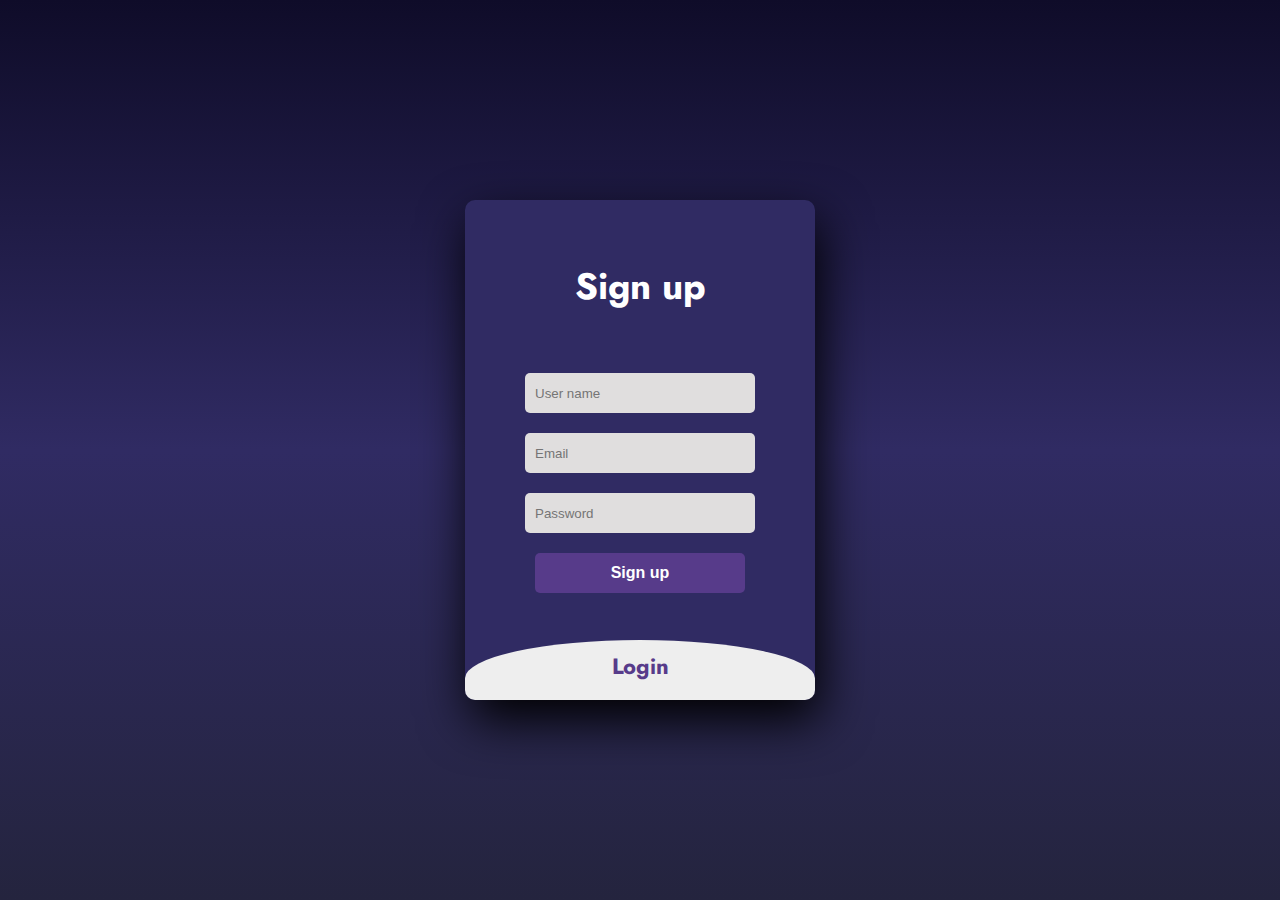
<file: index.html>
<!DOCTYPE html>
<html>
<head>
	<title>Slide Navbar</title>
	<link rel="stylesheet" type="text/css" href="index.css">
<link href="https://fonts.googleapis.com/css2?family=Jost:wght@500&display=swap" rel="stylesheet">
</head>
<body>
	<div class="main">  	
		<input type="checkbox" id="chk" aria-hidden="true">

			<div class="signup">
				<form id="signUpForm" method="post">
					<label for="chk" aria-hidden="true">Sign up</label>
					<input id="username" type="text" name="txt" minlength="4" maxlength="20" placeholder="User name" required="">
					<input id="signUpEmail" type="email" name="signUpEmail" placeholder="Email" required="">
					<input id="signUpPassword" type="password" name="signUpPassword" placeholder="Password" required="">
					<button type="submit">Sign up</button>
				</form>
			</div>

			<div class="login">
				<form id="loginForm" method="post">
					<label for="chk" aria-hidden="true">Login</label>
					<input id="loginEmail" type="email" name="email" placeholder="Email" required="">
					<input id="loginPassword" type="password" minlength="6" maxlength="18" name="password" placeholder="Password" required="">
					<button type="submit" id="loginButton">Login</button>
				</form>
			</div>
	</div>
</body>
<script src="jquery-3.6.3.min.js"></script>
<script src="index.js"></script>
</html>
</file>
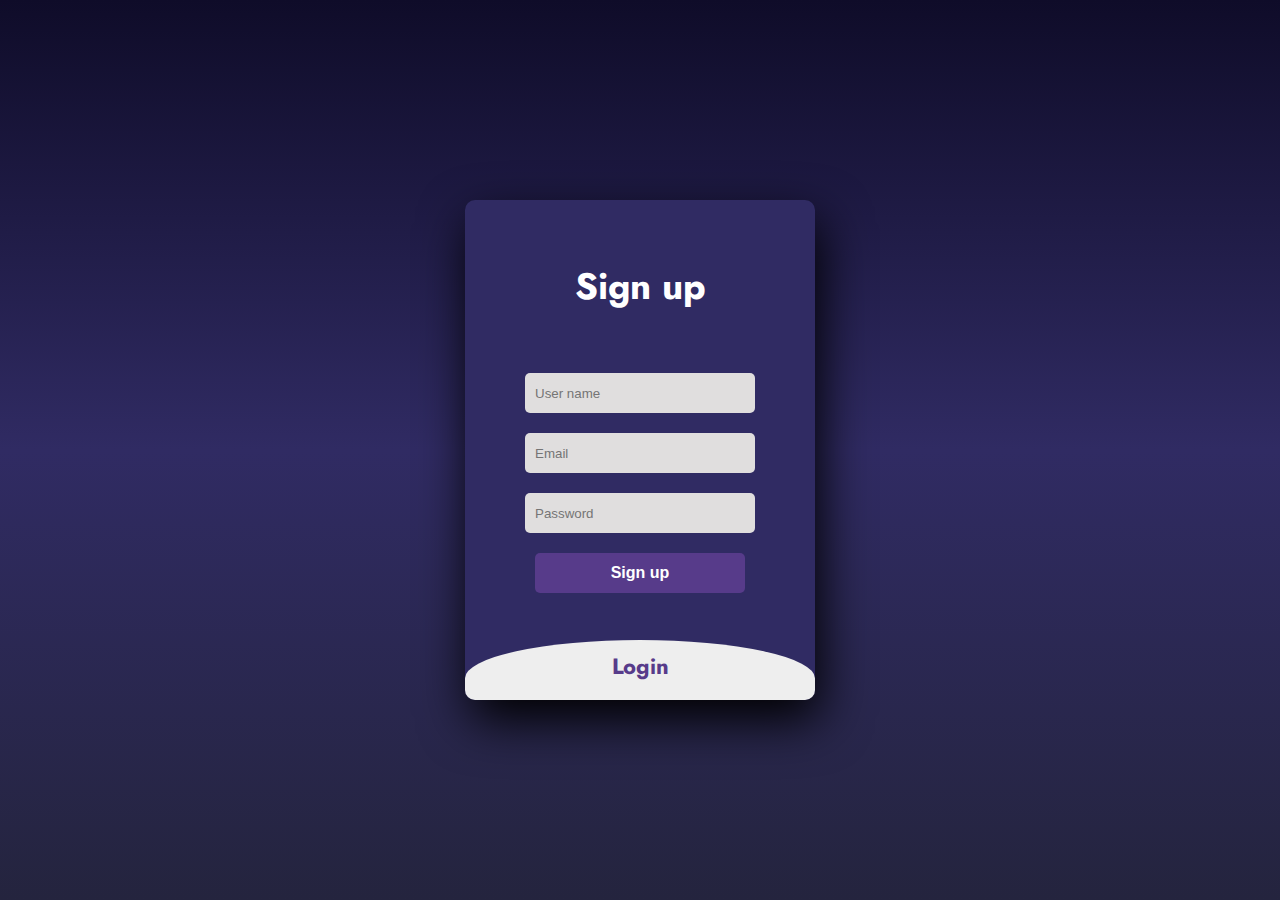
<file: gym.html>
<!DOCTYPE html>
<html>
<head>
	<title>Webite Fitness & Gym</title>
	<link rel="stylesheet" type="text/css" href="gym.css">
	<link rel="stylesheet" type="text/css" href="https://stackpath.bootstrapcdn.com/font-awesome/4.7.0/css/font-awesome.min.css">
</head>
<body>
<header>
	<nav>
		<div class="logo">
			<span id="blue">BP</span>FG
		</div>
		<div class="menu">
				<a href="#">Home</a>
			<a href="#">About</a>
				<a href="#">Services</a>
			<a href="#">Client</a>
			<a href="#">Our Work</a>
			<a href="#">Contact</a>
			<button id="logout" class="btn btn-danger">Logout</button>
		</div>

		<div class="icon">
			<img src="images/icon.png">
		</div>

	</nav>


	<div class="container">
		<div class="left">
			<img src="images/banner.png">
		</div>
		<div class="right">
			<p>I am a</p>
		<h1> Gym Trainer</h1>
		<p>From Rajasthan,doing gym is good for healthy life. it helps our body to fit. it release stress from our mind.</p>
		<button class="btn">Join us</button>
		</div>
	</div>
</header>
<section id="about">
	<div class="about-row">
		<div class="about-left-col">
			<h1> About <span id="blue">me</span></h1>
			<p id="p-title">I am a Gym Trainer</p>
			<p>
				From Dehradun,doing gym is good for healthy life. it helps our body to fit. it release stress from our mind.From Rajasthan,doing gym is good for healthy life. it helps our body to fit. it release stress from our mind.

			</p>
			<p>
				From Dehradun,doing gym is good for healthy life.
			</p>
			<button class="c-btn">Read more</button>
		</div>
		<div class="about-right-col">
			<img src="images/img1.jpg">
		</div>
	</div>
</section>
<section id="signup">
	<div class="signup-row">
		<div class="signup-left-col">
			<img src="images/img2.png">
		</div>
		<div class="signup-right-col">
				<h1> BEING <span id="blue">BODY</span></h1>
			<h2>BUILDER</h2>
			<button class="c-btn">Signup</button>

		</div>
	</div>
</section>
<section id="services">
	<div class="services-info">
			<h1>Our <span id="blue">Services</span></h1>
	<p>What we Provide</p>
	</div>
	<div class="services-row">
		<div class="services-box">
				<i class="fa fa-suitcase" aria-hidden="true"></i>
				<h2>Cardio</h2>
		<p>	From Rajasthan,doing gym is good for healthy life. </p>
		</div>

		<div class="services-box">
				<i class="fa fa-suitcase" aria-hidden="true"></i>
				<h2>Cardio</h2>
		<p>	From Rajasthan,doing gym is good for healthy life. </p>
		</div>

		<div class="services-box">
				<i class="fa fa-suitcase" aria-hidden="true"></i>
				<h2>Cardio</h2>
		<p>	From Rajasthan,doing gym is good for healthy life. </p>
		</div>

		<div class="services-box">
				<i class="fa fa-suitcase" aria-hidden="true"></i>
				<h2>Cardio</h2>
		<p>	From Rajasthan,doing gym is good for healthy life. </p>
		</div>

		<div class="services-box">
				<i class="fa fa-suitcase" aria-hidden="true"></i>
				<h2>Cardio</h2>
		<p>	From Rajasthan,doing gym is good for healthy life. </p>
		</div>

		<div class="services-box">
				<i class="fa fa-suitcase" aria-hidden="true"></i>
				<h2>Cardio</h2>
		<p>	From Rajasthan,doing gym is good for healthy life. </p>
		</div>

	</div>
</section>


<section id="members">
		<div class="services-info">
			<h1>Our <span id="blue">Members</span></h1>
	<p>What our gym member says</p>
</div>


<div class="member-card">
	

	<img src="images/member.png">
	<p>
 			From Rajasthan,doing gym is good for healthy life. it helps our body to fit. it release stress from our mind.From Rajasthan,doing gym is good for healthy life. it helps our body to fit. it release stress from our mind.
	</p>
	<h2>* Maria Sharapova, Gym Client</h2>

	<img src="images/icon.png">
</div>
</section>

<section id="work">
		<div class="services-info">
			<h1>Our <span id="blue">Works</span></h1>
	<p>What we Provide</p>
</div>
<div class="services-row">
	<div class="work-box">
		<img src="images/ex1.jpg">
	</div>
	<div class="work-box">
		<img src="images/ex2.jpg">
	</div>
	<div class="work-box">
		<img src="images/ex3.jpg">
	</div>
	<div class="work-box">
		<img src="images/ex4.jpg">
	</div>
	<div class="work-box">
		<img src="images/ex5.jpg">
	</div>
	<div class="work-box">
		<img src="images/ex6.jpg">
	</div>
</div>
</section>

<section id="contact">
		<div class="services-info">
			<h1>Get in<span id="blue">Touch</span></h1>
	<p> We are Available</p>
</div>

<div class="contact-row">
	<div class="contact-left-col">
		<div class="form">
			<input type="text" name="" placeholder="E-mail">
			<input type="text" name="" placeholder="Subject"><br>
			<textarea rows="10" cols="40" placeholder="Message"></textarea>
			<br> <button class="c_btn">Send</button>
		</div>
	</div>
		<div class="contact-right-col">
			<h1><i class="fa fa-envelope-o" aria-hidden="true"></i> E-mail</h1> <p>nd03081998@gmail.com</p><br>
 			<h1><i class="fa fa-phone" aria-hidden="true"></i> Mobile</h1><p>82394x`4147, 823944140</p>
 			<br>
 			<h1><i class="fa fa-location-arrow" aria-hidden="true"></i> Address</h1>
 			 <p> Near Shyam Mandir<br>
 			 	Ward no.5, Laxmangarh (Sikar), Rajasthan
 			 </p>
		</div>
</div>


</section>


<section id="footer">
	<h1>BP<span id="blue">FG</span></h1>
	
	<p>&copy; 2020 BPFG, Rajasthan, India </p>
	<img src="images/icon.png">

</section>

 
</body>
<script src="jquery-3.6.3.min.js"></script>
<script src="index.js"></script>
</html>
</file>
<file: index.css>
body{
	margin: 0;
	padding: 0;
	display: flex;
	justify-content: center;
	align-items: center;
	min-height: 100vh;
	font-family: 'Jost', sans-serif;
	background: linear-gradient(to bottom, #0f0c29, #302b63, #24243e);
}
.main{
	width: 350px;
	height: 500px;
	background: red;
	overflow: hidden;
	background: #302b63 no-repeat center/ cover;
	border-radius: 10px;
	box-shadow: 5px 20px 50px #000;
}
#chk{
	display: none;
}
.signup{
	position: relative;
	width:100%;
	height: 100%;
}
label{
	color: #fff;
	font-size: 2.3em;
	justify-content: center;
	display: flex;
	margin: 60px;
	font-weight: bold;
	cursor: pointer;
	transition: .5s ease-in-out;
}
input{
	width: 60%;
	height: 20px;
	background: #e0dede;
	justify-content: center;
	display: flex;
	margin: 20px auto;
	padding: 10px;
	border: none;
	outline: none;
	border-radius: 5px;
}
button{
	width: 60%;
	height: 40px;
	margin: 10px auto;
	justify-content: center;
	display: block;
	color: #fff;
	background: #573b8a;
	font-size: 1em;
	font-weight: bold;
	margin-top: 20px;
	outline: none;
	border: none;
	border-radius: 5px;
	transition: .2s ease-in;
	cursor: pointer;
}
button:hover{
	background: #6d44b8;
}
.login{
	height: 460px;
	background: #eee;
	border-radius: 60% / 10%;
	transform: translateY(-180px);
	transition: .8s ease-in-out;
}
.login label{
	color: #573b8a;
	transform: scale(.6);
}

#chk:checked ~ .login{
	transform: translateY(-500px);
}
#chk:checked ~ .login label{
	transform: scale(1);	
}
#chk:checked ~ .signup label{
	transform: scale(.6);
}
</file>
<file: gym.css>
*{padding: 0; margin:0; box-sizing: border-box; font-family: sans-serif;}
header{
	width: 100%;
	height: 100vh;
	background: black;
	clip-path: polygon(0% 0%,100% 0%, 100% 100%,80% 80%,0% 100%);
}
nav{
	width: 100%;
	height: 100px;
	display: flex;
	justify-content: space-evenly;
	align-items: center;
	color: white;
}
.logo{
	font-size: 50px;
	font-weight: bold;
	letter-spacing: 5px;
}
#blue{
	color:#74b9ff;
}

.menu a{
	text-decoration: none;
	color: white;;
	font-size: 20px;
	font-weight: bold;
	padding: 10px;
	margin: 10px;
}


.menu a:first-child{
	border-bottom: 2px solid #74b9ff;
}
.icon img{
	width: 100px;
}
.container{
	width: 100%;
	display: flex;
	justify-content: center;
	align-items: center;
	color: white;
}
.left{
	flex-basis: 50%;
}
.right{
	flex-basis: 50%;
	max-width: 400px;
}
.right h1{
	color: #74b9ff;
	font-size: 50px;
}
.right p{
	font-size: 25px;
	margin:10px 0px;
}
.btn{
	background: transparent;
	padding: 10px 20px;
	color: #74b9ff;
	border: 1px solid #74b9ff;
	border-radius: 8px;
}
#about{
	padding: 100px 0px;
}
.about-row{
	width: 100%;
	display: flex;
	justify-content: space-around;
	align-items: center;
}
.about-left-col{
	flex-basis: 50%;

}
.about-right-col{
	flex-basis: 50%;	
	text-align: center;
}
.about-right-col img{
	width: 80%;
}
.about-left-col{
	max-width: 400px;
	margin:auto;
}


.about-left-col h1{
	font-size: 50px;
}
.about-left-col p{
	font-size: 20px;
	text-align: justify;
	margin:15px 0px;
}


.c-btn{
	padding: 10px;
	margin:10px 0px;
	color: white;
	border: none;
	background: #74b9ff;
}

#signup{
	padding-top: 50px;
	padding-bottom: 20px;
	background: rgba(0,0,0,0.03);
	clip-path: polygon(0% 0%,100% 0%, 100% 100%,80% 80%,0% 100%);
}

.signup-row{
	display: flex;
	justify-content: space-around;
	align-items: center;
}
.signup-left-col{
	flex-basis: 50%;
	text-align:center;
}
.signup-left-col img{
	width: 60%;
}
.signup-right-col{
	flex-basis: 50%;
}

.signup-right-col h1{
	font-size: 90px;
}
.signup-right-col h2{
	font-size: 45px;
	letter-spacing: 60px;
	color: rgba(0,0,0,0.3);
	margin:10px 0px;
}


#services{
	padding: 50px 0px;
}
.services-info{
	text-align: center;
}
.services-info h1{
	font-size: 50px;
}
.services-info p{
	font-size: 25px;
	font-weight: bold;
}
.services-row{
	display: grid;
	grid-template-columns: repeat(3,200px);
	grid-auto-rows: minmax(150px,auto);
	grid-gap: 3em;
	justify-content: center;
	padding-top: 20px;
}
.services-box{
	box-shadow: 2px 3px 5px grey;
	padding: 10px;
	text-align: center;

}
.services-box i{
	background: #0984e3;
	color: white;
	font-size: 30px;
	padding: 10px;
	margin-top: -20px;
}

#members{
	padding: 100px;
	background: url(images/dumble.png);
	background-size: 35% 35%;
	background-repeat: no-repeat;
	background-position: top right;
}
.member-card{
	text-align: center;
	padding-top: 50px;
	width: 50%;
	margin:auto;
	}

.member-card p{
	margin:20px 0px;
}
.member-card h2{
	margin:20px 0px;
}

#work{
	padding-top: 50px;
	padding-bottom: 200px;
	background: rgba(0,0,0,0.03);
	clip-path: polygon(0% 0%,100% 0%, 100% 100%,80% 80%,0% 100%);
}
.work-box{
	box-shadow: 2px 3px 5px grey;
}

.work-box img{
	width: 100%;
	height: 100%;
}

#contact{
	padding: 30px 0px;
}

.contact-row{
	display: flex;
	justify-content: center;
	align-items: center;
}
.contact-left-col{
	flex-basis: 50%;
	padding-top: 50px;
}
.contact-right-col{
	flex-basis: 50%;
	max-width: 450px;
	margin: auto;
}
.contact-right-col i{
	font-size: 20px;
	padding: 10px;
	background:#74b9ff;
	color: white; 
}
.contact-right-col p{
	margin-top: 10px;
	margin-bottom: 20px;
}


#footer{
	background: black;
	color:white;
	padding: 10px;
	display: flex;

	justify-content: space-around;
	align-items: center;
}


#footer h1{
	font-size: 50px;
}
#footer p{
	font-size: 25px;
}



.form{

	width: 70%;
	margin:auto;
	text-align: center;
}
.form input[type="text"]{
	width: 70%;
	padding: 10px;
	margin-bottom: 10px;
}
textarea{
	width: 70%;
	padding: 10px;
	margin-bottom: 10px;
}



.c_btn{
	background: black;
	color: white;
	padding: 10px;
	width: 50%;
	border:none;
}


.btn {
	appearance: none;
	  -webkit-appearance: none;
	font-family: sans-serif;
	cursor: pointer;
	padding: 12px;
	min-width: 100px;
	border: 0px;
	  -webkit-transition: background-color 100ms linear;
	  -ms-transition: background-color 100ms linear;
	   transition: background-color 100ms linear;
  }
  
  .btn:focus, .btn.focus {
	outline: 0;
  }
  
  .btn-round-1 {
	border-radius: 8px;
  }
  
  .btn-round-2 {
	border-radius: 20px;
  }
  
  .btn-dark {
	background: #000;
	color: #ffffff;
  }
  
  .btn-dark:hover {
	background: #212121;
	color: #ffffff;
  }
  
  .btn-light {
	background: #ededed;
	color: #000;
  }
  
  .btn-light:hover {
	background: #dbdbdb;
	color: #000;
  }
  
  .btn-primary {
	background: #3498db;
	color: #ffffff;
  }
  
  .btn-primary:hover {
	background: #2980b9;
	color: #ffffff;
  }
  
  .btn-success {
	background: #2ecc71;
	color: #ffffff;
  }
  
  .btn-success:hover {
	background: #27ae60;
	color: #ffffff;
  }
  
  .btn-warning {
	background: #f1c40f;
	color: #ffffff;
  }
  
  .btn-warning:hover {
	background: #f39c12;
	color: #ffffff;
  }
  
  .btn-danger {
	background: #e74c3c;
	color: #ffffff;
  }
  
  .btn-danger:hover {
	background: #c0392b;
	color: #ffffff;
  }
</file>
